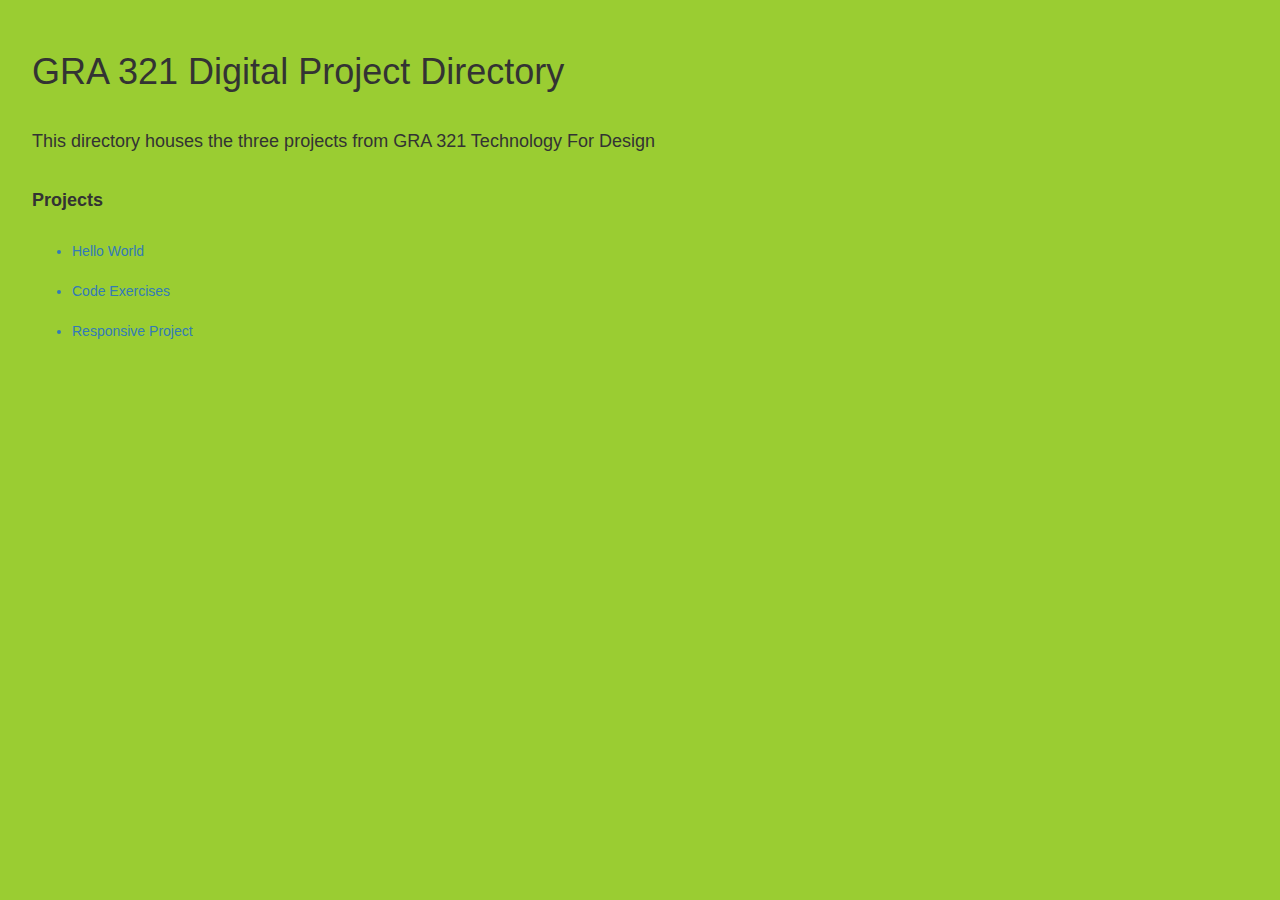
<file: index.html>
<!DOCTYPE html>
<html>
  <head>
    <title>GRA 321 Digital Project Directory</title>
    <meta charset="UTF-8">
    <meta name="description" content="Hello World Exercise">
    <meta name="keywords" content="School, Slack, Presentations">
    <meta name="author" content="Casey Beauparlant">
    <link href="./css/normalize.css" type="text/css" rel="stylesheet">
    <link href="./css/style.css" type="text/css" rel="stylesheet">
  </head>

  <body>
    <h1>GRA 321 Digital Project Directory</h1>
    <br>
    <h4>This directory houses the three projects from GRA 321 Technology For Design</h4>
    <br>
    <h4><b>Projects</b></h4>
    <br>
    <ul>
      <a href="./hello-world/index.html"><li>Hello World</li></a>
      <br>
      <a href="./code-exercises/index.html"><li>Code Exercises</li></a>
      <br>
      <a href="./responsive-project/index.html"><li>Responsive Project</li></a>
    </ul>

  </body>
</html>
</file>
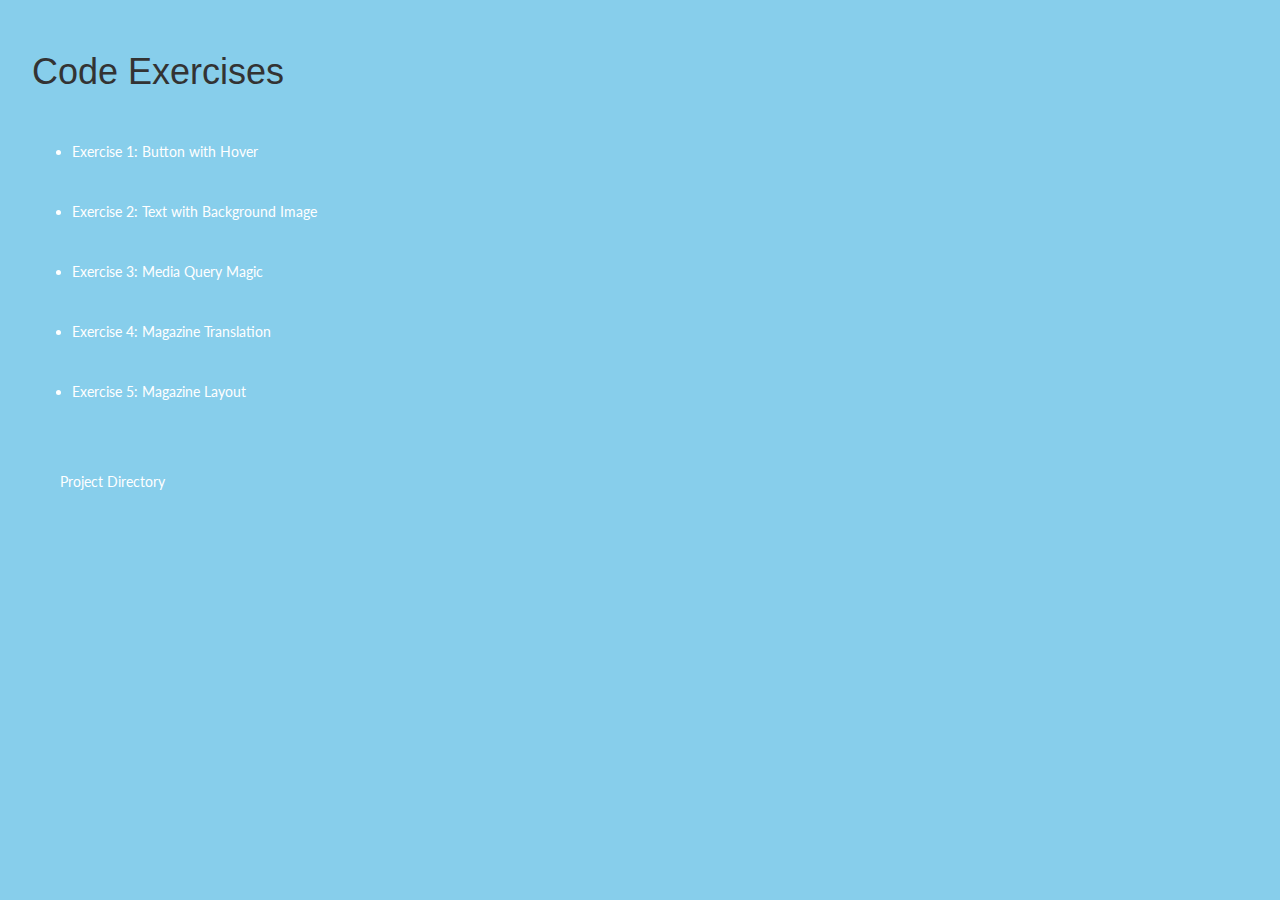
<file: code-exercises/index.html>
<!DOCTYPE html>
<html>
  <head>
    <title>GRA 321 Code Exercises</title>
    <meta charset="UTF-8">
    <meta name="description" content="Code Exercises">
    <meta name="keywords" content="School, Slack, Presentations">
    <meta name="author" content="Casey Beauparlant">
    <link href="./css/normalize.css" type="text/css" rel="stylesheet">
    <link href="./css/style.css" type="text/css" rel="stylesheet">
  </head>

  <body>
    <h1>Code Exercises</h1>
    <br>
    <ul>
    <a href="./exercise-1/index.html"><li>Exercise 1: Button with Hover</li></a>
    <br>
    <a href="./exercise-2/index.html"><li>Exercise 2: Text with Background Image</li></a>
    <br>
    <a href="./exercise-3/index.html"><li>Exercise 3: Media Query Magic</li></a>
    <br>
    <a href="./exercise-4/index.html"><li>Exercise 4: Magazine Translation</li></a>
    <br>
    <a href="./magazine-layout/index.html"><li>Exercise 5: Magazine Layout</li></a>
    </ul>
    <br>
    <br>
    <a href="../index.html">Project Directory</a>
  </body>
</html>
</file>
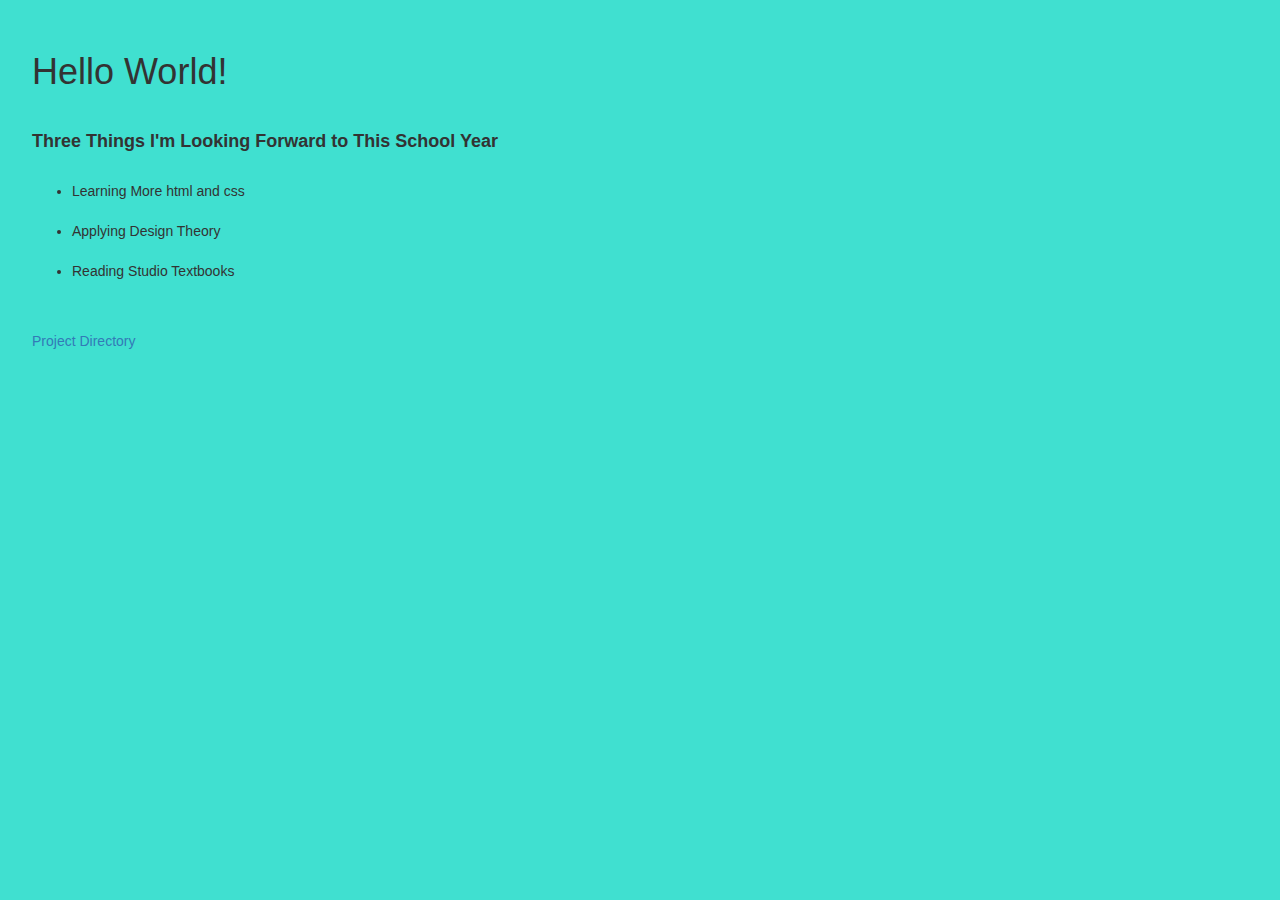
<file: hello-world/index.html>
<!DOCTYPE html>
<html>
  <head>
    <title>Hello World Project</title>
    <meta charset="UTF-8">
    <meta name="description" content="Hello World Exercise">
    <meta name="keywords" content="School, Slack, Presentations">
    <meta name="author" content="Casey Beauparlant">
    <link href="./css/normalize.css" type="text/css" rel="stylesheet">
    <link href="./css/style.css" type="text/css" rel="stylesheet">
  </head>

  <body>
      <h1>Hello World!</h1>
      <br>
      <h4><strong>Three Things I'm Looking Forward to This School Year</strong></h4>
      <br>
      <!-- Begin List of Things-->
      <ul>
          <li>Learning More html and css</li>
      <br>
          <li>Applying Design Theory</li>
      <br>
          <li>Reading Studio Textbooks</li>
      </ul>
      <!-- End List of Things-->
      <br>
      <br>
      <a href="../index.html">Project Directory</a>
  </body>
</html>
</file>
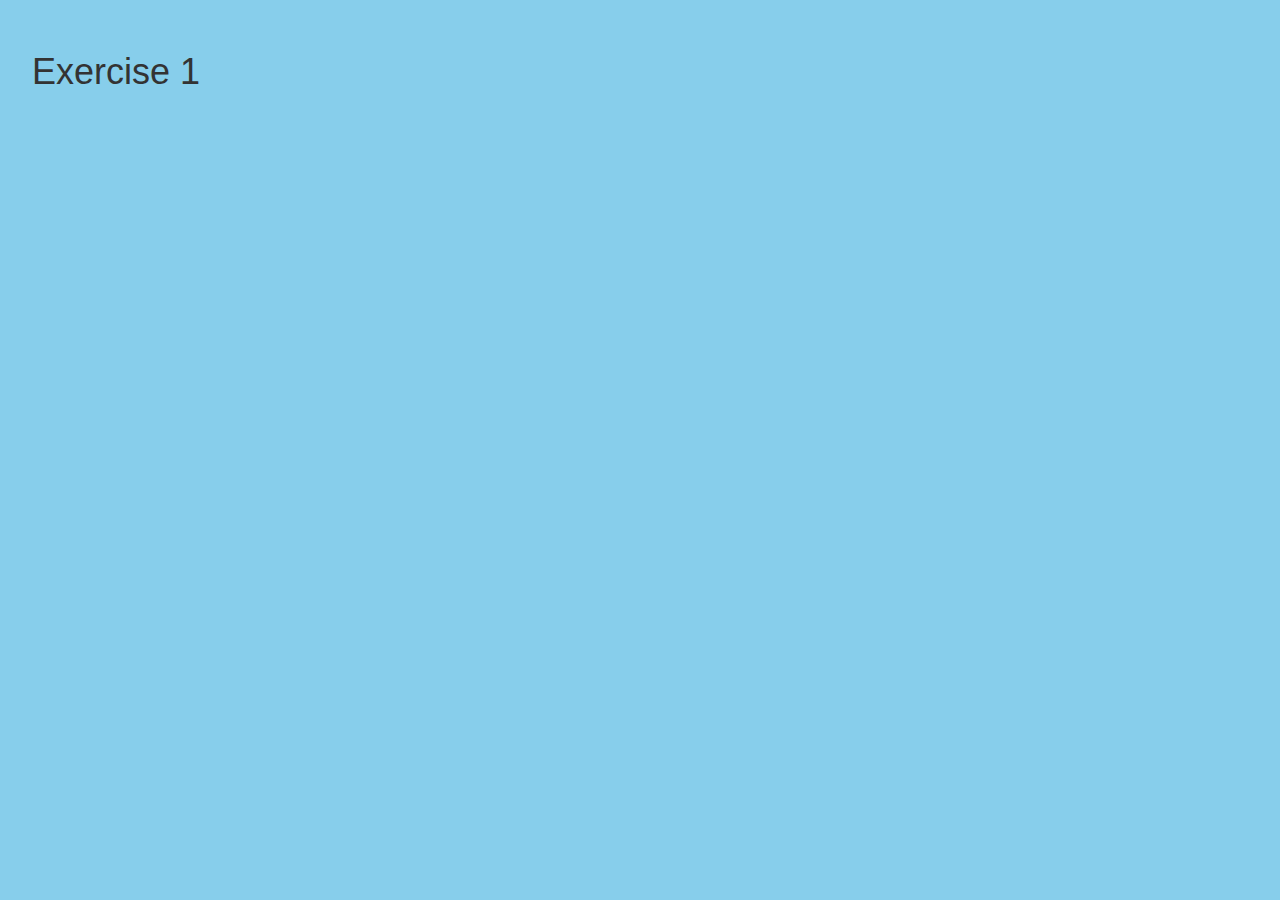
<file: code-exercises/exercise 1/index.html>
<!DOCTYPE html>
<html>
  <head>
    <title>Exercise 1</title>
    <meta charset="UTF-8">
    <meta name="description" content="Exercise 1">
    <meta name="keywords" content="School, Slack, Presentations">
    <meta name="author" content="Casey Beauparlant">
    <link href="../css/normalize.css" type="text/css" rel="stylesheet">
    <link href="../css/style.css" type="text/css" rel="stylesheet">
  </head>

  <body>
  <h1>Exercise 1</h1>
  </body>
</html>
</file>
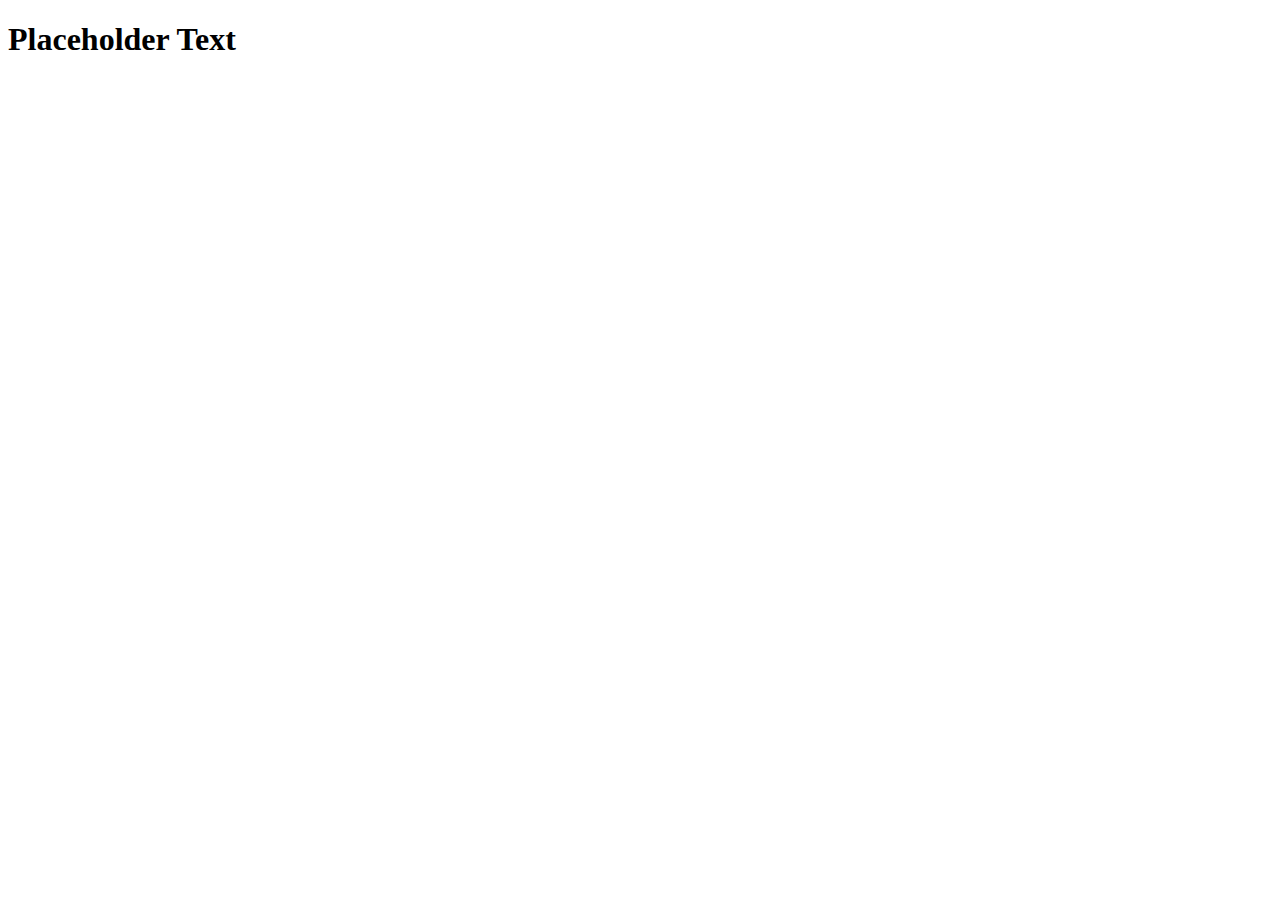
<file: code-exercises/exercise 3/index.html>
<!DOCTYPE html>
<html>
  <head>
    <title>#</title>
    <meta charset="UTF-8">
    <meta name="description" content="#">
    <meta name="keywords" content="#">
    <meta name="author" content="#">
  </head>

  <body>
  <h1>Placeholder Text</h1>
  </body>
</html>
</file>
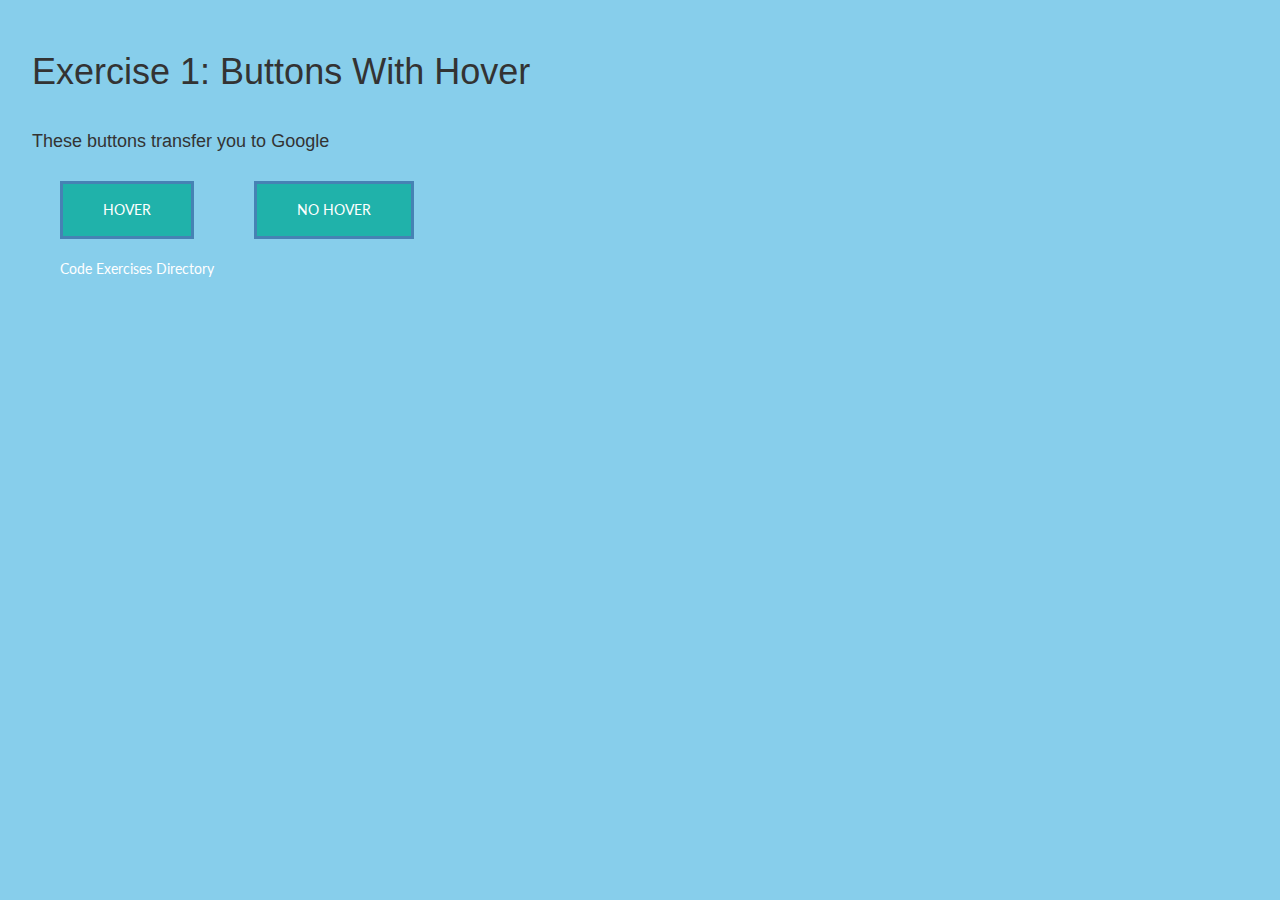
<file: code-exercises/exercise-1/index.html>
<!DOCTYPE html>
<html>
  <head>
    <title>Exercise 1</title>
    <meta charset="UTF-8">
    <meta name="description" content="Exercise 1">
    <meta name="keywords" content="School, Slack, Presentations">
    <meta name="author" content="Casey Beauparlant">
    <link href="../css/normalize.css" type="text/css" rel="stylesheet">
    <link href="../css/style.css" type="text/css" rel="stylesheet">
  </head>

  <body>
    <h1>Exercise 1: Buttons With Hover</h1>
    <br>
    <h4>These buttons transfer you to Google</h4>
    <br>
    <a href="http://www.google.com/"
    target="_blank">
      <button class="padding-hover">Hover</button></a>

    <a href="http://www.google.com/"
    target="_blank">
      <button class="visited-gray">No Hover</button></a>
    <br>
    <br>
    <a href="./../index.html">Code Exercises Directory</a>
  </body>
</html>
</file>
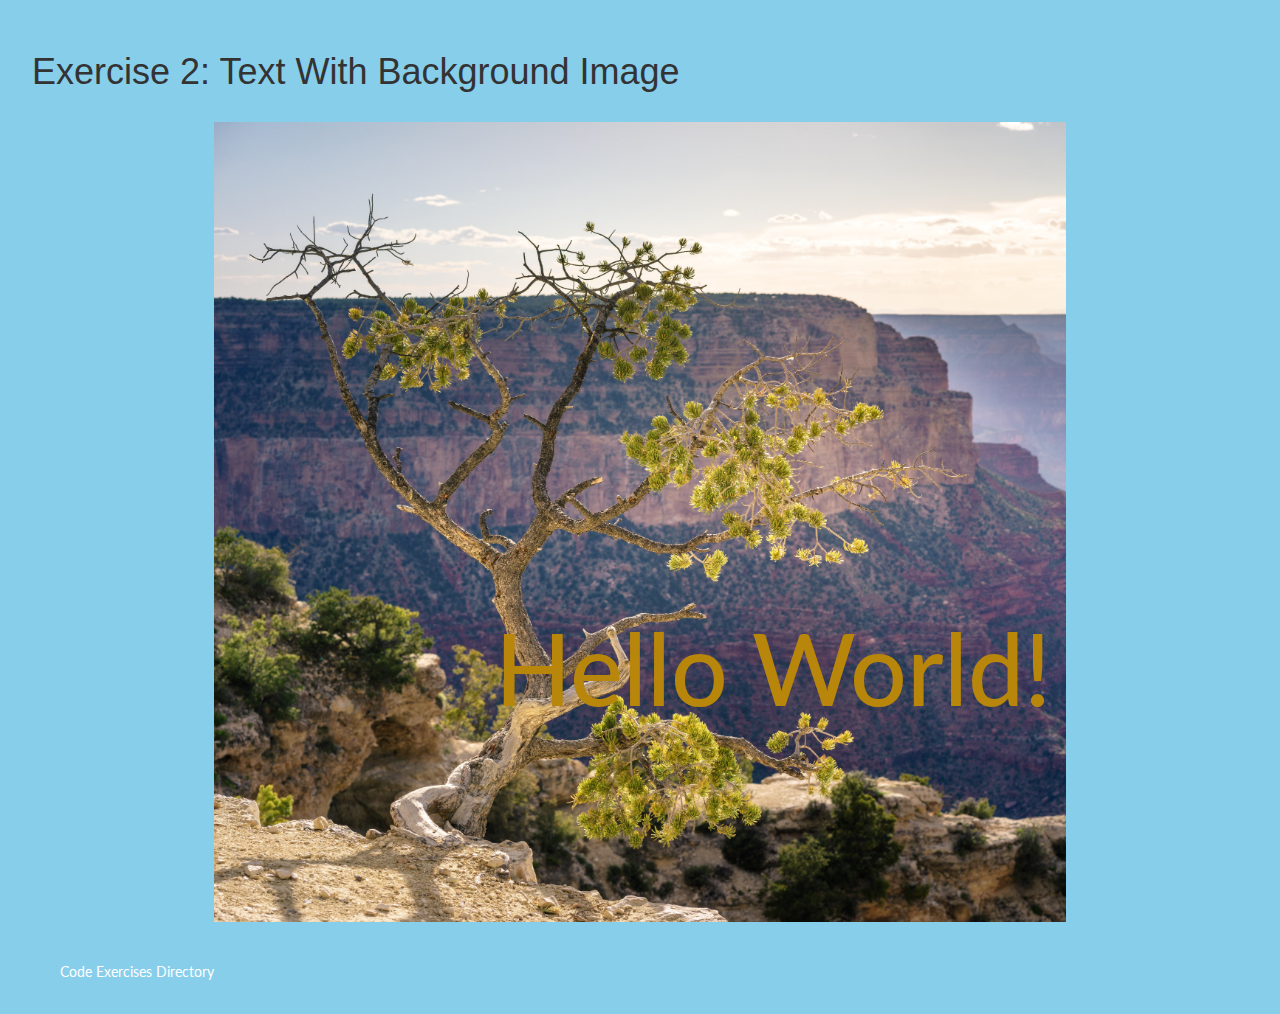
<file: code-exercises/exercise-2/index.html>
<!DOCTYPE html>
<html>
  <head>
    <title>Exercise 2</title>
    <meta charset="UTF-8">
    <meta name="description" content="Exercise 2">
    <meta name="keywords" content="School, Slack, Presentations">
    <meta name="author" content="Casey Beauparlant">
    <link href="../css/normalize.css" type="text/css" rel="stylesheet">
    <link href="../css/style.css" type="text/css" rel="stylesheet">
  </head>

  <body>
  <h1>Exercise 2: Text With Background Image</h1>
  <br>
  <div class="container">
    <h2>Hello World!</h2>
  </div>
  <br>
  <br>
  <a href="./../index.html">Code Exercises Directory</a>
  </body>
</html>
</file>
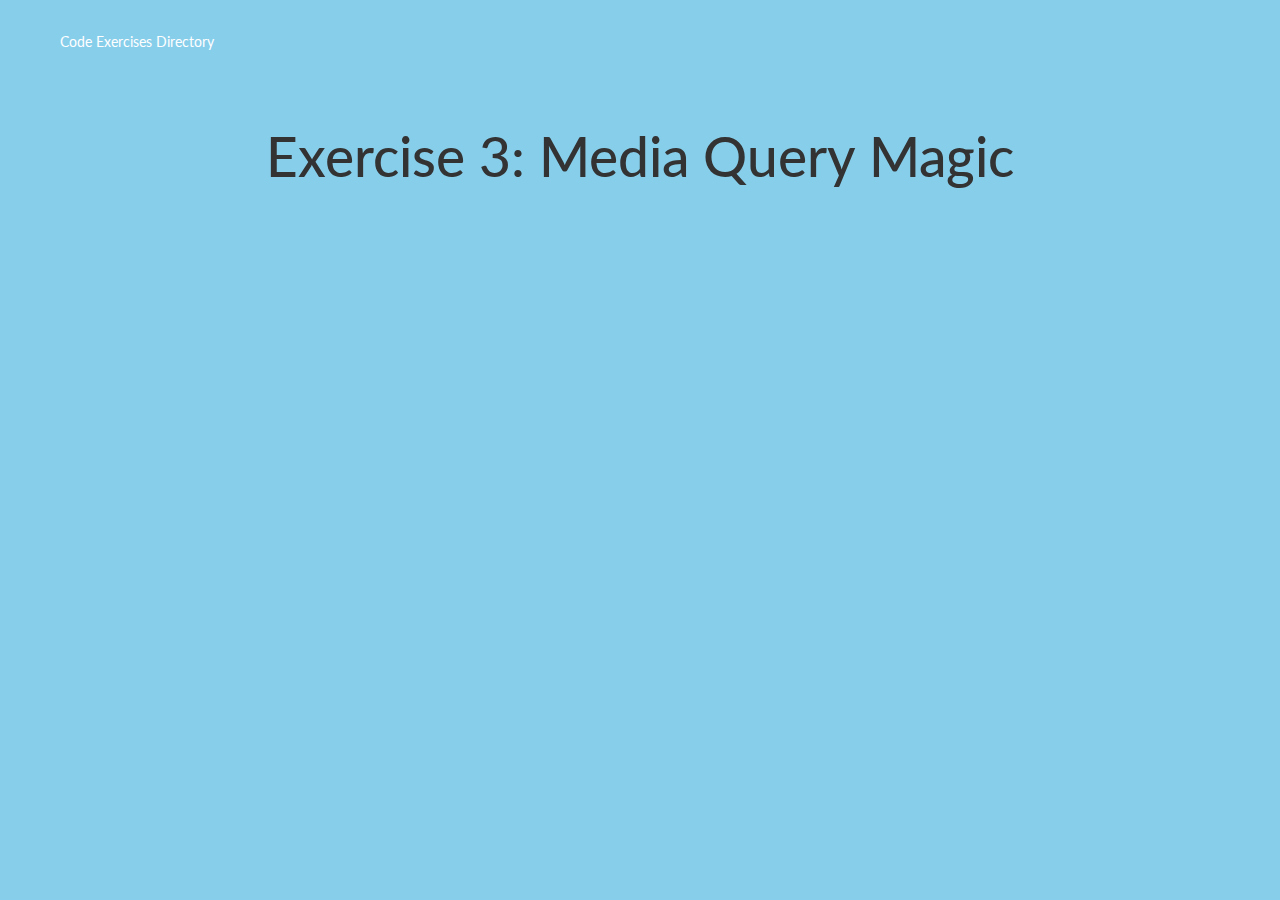
<file: code-exercises/exercise-3/index.html>
<!DOCTYPE html>
<html>
  <head>
    <title>Exercise 3</title>
    <meta name="viewport"
    content="width=device-width, initial-scale=1">
    <meta charset="UTF-8">
    <meta name="description" content="Exercise 3">
    <meta name="keywords" content="School, Slack, Presentations">
    <meta name="author" content="Casey Beauparlant">
    <link href="../css/normalize.css" type="text/css" rel="stylesheet">
    <link href="../css/style.css" type="text/css" rel="stylesheet">
  </head>

  <body>
    <a href="./../index.html">Code Exercises Directory</a>
    <p>Exercise 3: Media Query Magic</p>
  </body>
</html>
</file>
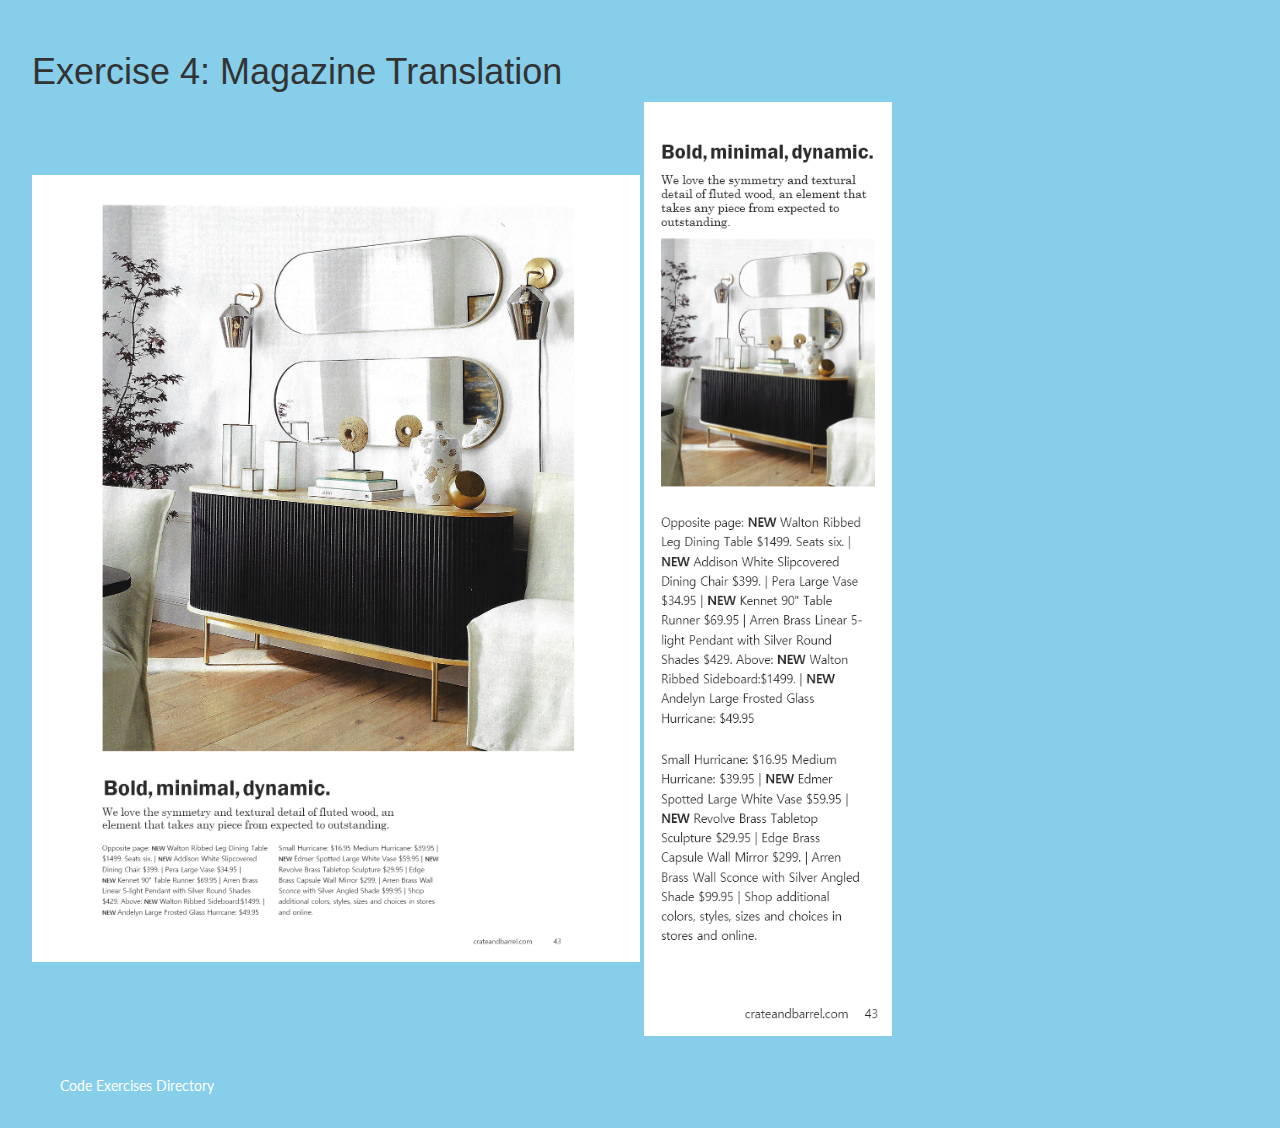
<file: code-exercises/exercise-4/index.html>
<!DOCTYPE html>
<html>
  <head>
    <title>Exercise 4</title>
    <meta charset="UTF-8">
    <meta name="description" content="Exercise 4">
    <meta name="keywords" content="School, Slack, Presentations">
    <meta name="author" content="Casey Beauparlant">
    <link href="../css/normalize.css" type="text/css" rel="stylesheet">
    <link href="../css/style.css" type="text/css" rel="stylesheet">
  </head>

  <body>
  <h1>Exercise 4: Magazine Translation</h1>
  <div class="image">
    <img src=../img/mockup.png alt="magazine mockup" width="50%">
    <img src=../img/mobile.png alt="mobile view" height="934px">
  </div>
  <br>
  <br>
  <a href="./../index.html">Code Exercises Directory</a>
  </body>
</html>
</file>
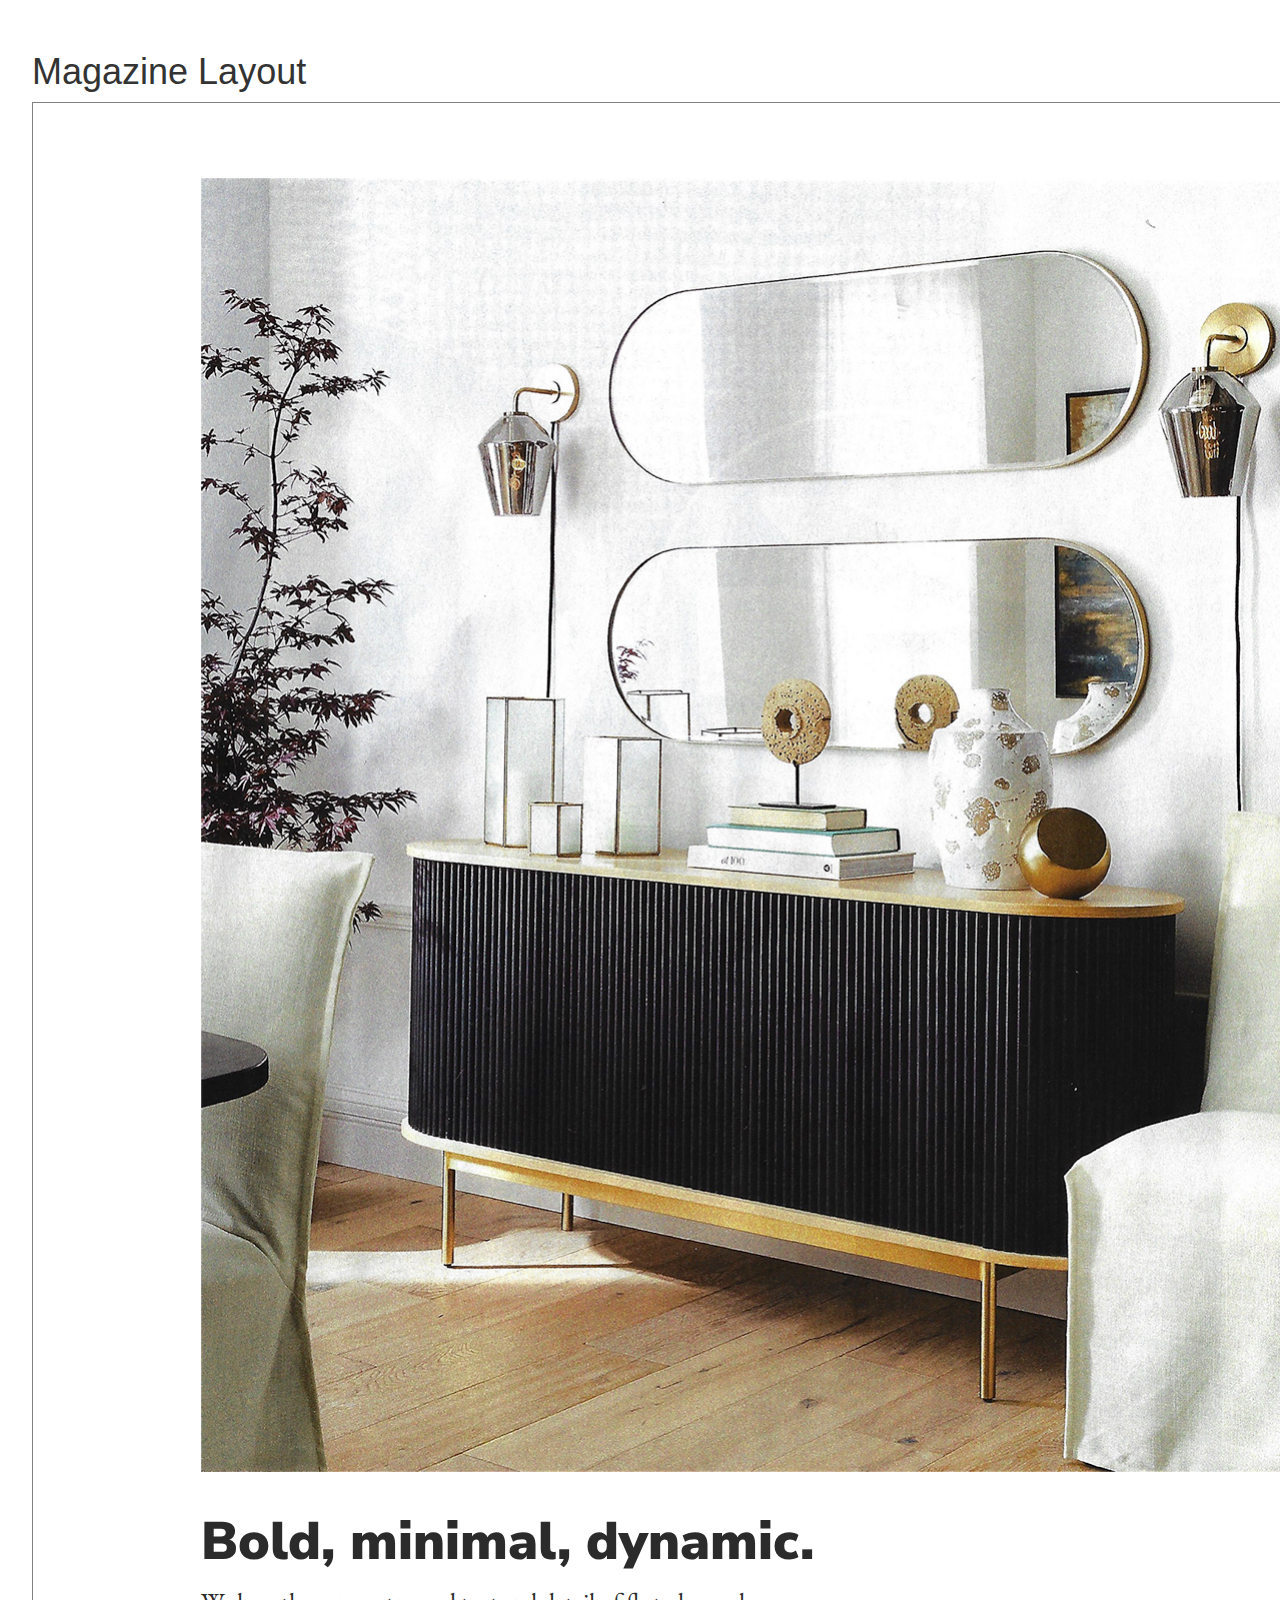
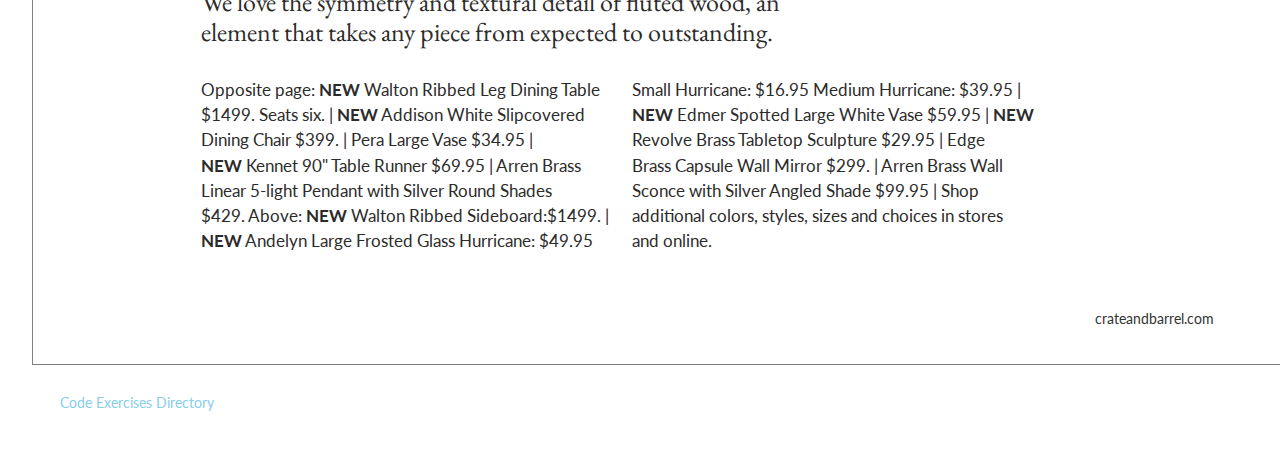
<file: code-exercises/magazine-layout/index.html>
<!DOCTYPE html>
<html>
  <head>
    <title>GRA 321 Magazine Layout</title>
    <meta charset="UTF-8" />
    <meta name="description" content="Magazine Layout" />
    <meta name="keywords" content="School, Slack, Presentations" />
    <meta name="author" content="Casey Beauparlant" />
    <link href="./css/normalize.css" type="text/css" rel="stylesheet" />
    <link href="./css/style.css" type="text/css" rel="stylesheet" />
  </head>

  <body>
    <h1>Magazine Layout</h1>

    <div class="flexbox-container-1">
      <div class="image">
        <img src="./img/bathroom.png" alt="bathroom" width="1118px" />
      </div>
      <div class="flexbox-container-2">
        <div class="bmd-text">
          <h2>Bold, minimal, dynamic.</h2>
        </div>
        <div class="serif-text">
          <h4>
            We love the symmetry and textural detail of fluted wood, an
            <br />element that takes any piece from expected to outstanding.
          </h4>
        </div>
        <div class="body-copy-left">
          <p>
            Opposite page: <strong>NEW</strong> Walton Ribbed Leg Dining
            Table<br />
            $1499. Seats six. | <strong>NEW</strong> Addison White
            Slipcovered<br />
            Dining Chair $399. | Pera Large Vase $34.95 |<br />
            <strong>NEW</strong> Kennet 90" Table Runner $69.95 | Arren Brass<br />
            Linear 5-light Pendant with Silver Round Shades<br />
            $429. Above: <strong>NEW</strong> Walton Ribbed Sideboard:$1499.
            |<br />
            <strong>NEW</strong> Andelyn Large Frosted Glass Hurricane: $49.95
          </p>
        </div>
        <div class="flexbox-container-3">
        <div class="body-copy-right">
          <p>
            Small Hurricane: $16.95 Medium Hurricane: $39.95 | <br /><strong
              >NEW</strong
            >
            Edmer Spotted Large White Vase $59.95 | <strong>NEW</strong>
            <br />Revolve Brass Tabletop Sculpture $29.95 | Edge <br />Brass
            Capsule Wall Mirror $299. | Arren Brass Wall <br />Sconce with
            Silver Angled Shade $99.95 | Shop <br />additional colors, styles,
            sizes and choices in stores <br />and online.
          </p>
        </div>
        </div>
      </div>
      <div class="flexbox-container-4">
      <div class="page-footer">crateandbarrel.com <span style="white-space: pre">               </span> 43</div>
      </div>
    </div>
    <a href="./../index.html">Code Exercises Directory</a>
  </body>
</html>
</file>
<file: css/style.css>
.link {
  background-color: transparent;
  color: white;
  text-decoration: none;
}

.visited {
  background-color: transparent;
  color: mediumvioletred;
  text-decoration: none;
}

.hover {
  background-color: transparent;
  color: lightcoral;
  text-decoration: underline;
}

.active {
  background-color: transparent;
  color: lightgreen;
  text-decoration: underline;
}

* {
  background-color: yellowgreen;
}

body {
  background-color: yellowgreen;
  padding: 2.5%;
}
</file>
<file: code-exercises/css/style.css>
@import url('https://fonts.googleapis.com/css2?family=Lato&display=swap');

.container {
  background-image:
  url(https://caseybeauparlant.github.io/gra-321/code-exercises/img/daniel-sessler-2QvXg7Ur8HY-unsplash.jpg);
  background-size: cover;
  height: 800px;
  margin: 0 auto;
  width: 70%;
}

.padding-hover:hover {
  background-color: peru;
  border: solid dodgerblue;
  color: pink;
  text-decoration:underline;
}

* {
font-family: 'Lato', sans-serif;
background-color:skyblue;
}

a{
  background-color:transparent;
  color: white;
  display: inline;
  padding: 2em;
  text-decoration: none;
  width: 20%;
}

body {
  background-color:skyblue;
  padding: 2.5%;
}

button {
  background-color: lightseagreen;
  border: solid steelblue;
  color: white;
  padding: 16px 40px 16px 40px;
  text-transform: uppercase;
}

h2 {
  background-color:transparent;
  color: darkgoldenrod;
  font-size:100px;
  position:relative;
  text-align: right;
  top:470px;
}

p {
  font-size:55px;
  font-weight:500;
  text-align:center;
  width: 100%;
  margin: 0 auto;
  top: 65px;
  position: relative;
}

@media screen and (max-width: 1000px) {
  body, * {
    background-color: palevioletred;
}
}

@media screen and (max-width: 500px) {
  body, * {
    background-color: goldenrod;
}
}
</file>
<file: hello-world/css/style.css>
* {
background-color:turquoise;
}

body {
  background-color:turquoise;
  padding: 2.5%;
}
</file>
<file: code-exercises/magazine-layout/css/style.css>
@import url("https://fonts.googleapis.com/css2?family=Lato&display=swap");

@import url("https://fonts.googleapis.com/css2?family=Nunito+Sans&display=swap");

@import url("https://fonts.googleapis.com/css2?family=EB+Garamond&display=swap");

@import url("https://fonts.googleapis.com/css2?family=Roboto:wght@300&display=swap");

* {
  font-family: "Lato", sans-serif;
}

a {
  background-color: transparent;
  color: skyblue;
  display: inline-block;
  padding: 2em;
  text-decoration: none;
  width: 20%;
}

body {
  padding: 2.5%;
}

.flexbox-container-1 {
  display: flex;
  align-items: flex-start;
  align-content: flex-start;
  flex-wrap: wrap;
  justify-content: left;
  height: 1863px;
  width: 1440px;
  background-color: white;
  border: 1px solid grey;
}

.flexbox-container-2 {
  display: flex;
  align-items: flex-start;
  align-content: flex-start;
  flex-wrap: wrap;
  justify-content: left;
  height: 336px;
  width: 800px;
}

.flexbox-container-3 {
  display: flex;
  align-items: flex-start;
  align-content: flex-start;
  flex-wrap: wrap;
  justify-content: left;
}

.flexbox-container-4 {
  display: flex;
  align-items: flex-start;
  align-content: flex-start;
  flex-wrap: wrap;
  justify-content: right;
}

.image {
  padding-top: 75px;
  padding-left: 168px;
}

.bmd-text {
  position: relative;
  padding-left: 168px;
  padding-top: 25px;
  color: #2c2b2b;
}

.serif-text {
  position: relative;
  padding-left: 168px;
  padding-top: 0px;
  color: #2c2b2b;
}

.body-copy-left {
  position: relative;
  padding-left: 168px;
  padding-top: 20px;
  font-family: "roboto", sans-serif;
  font-size: 16.75px;
  line-height: 25.25px;
  color: #2c2b2b;
}

.body-copy-right {
  position: absolute;
  padding-left: 23px;
  padding-top: 20px;
  font-family: "roboto", sans-serif;
  font-size: 16.75px;
  line-height: 25.25px;
  color: #2c2b2b;
}

.page-footer {
  align: bottom;
  padding-left: 262px;
  padding-top: 437px;
}

h2 {
  font-family: "Nunito Sans", sans-serif;
  color: #2c2b2b;
  font-size: 53px;
  font-weight: 1000;
  line-height: 50px;
}

h4 {
  font-family: "EB Garamond", sans-serif;
  font-size: 26px;
  line-height: 30px;
  font-weight: 400;
  color: #2c2b2b;
}
</file>
